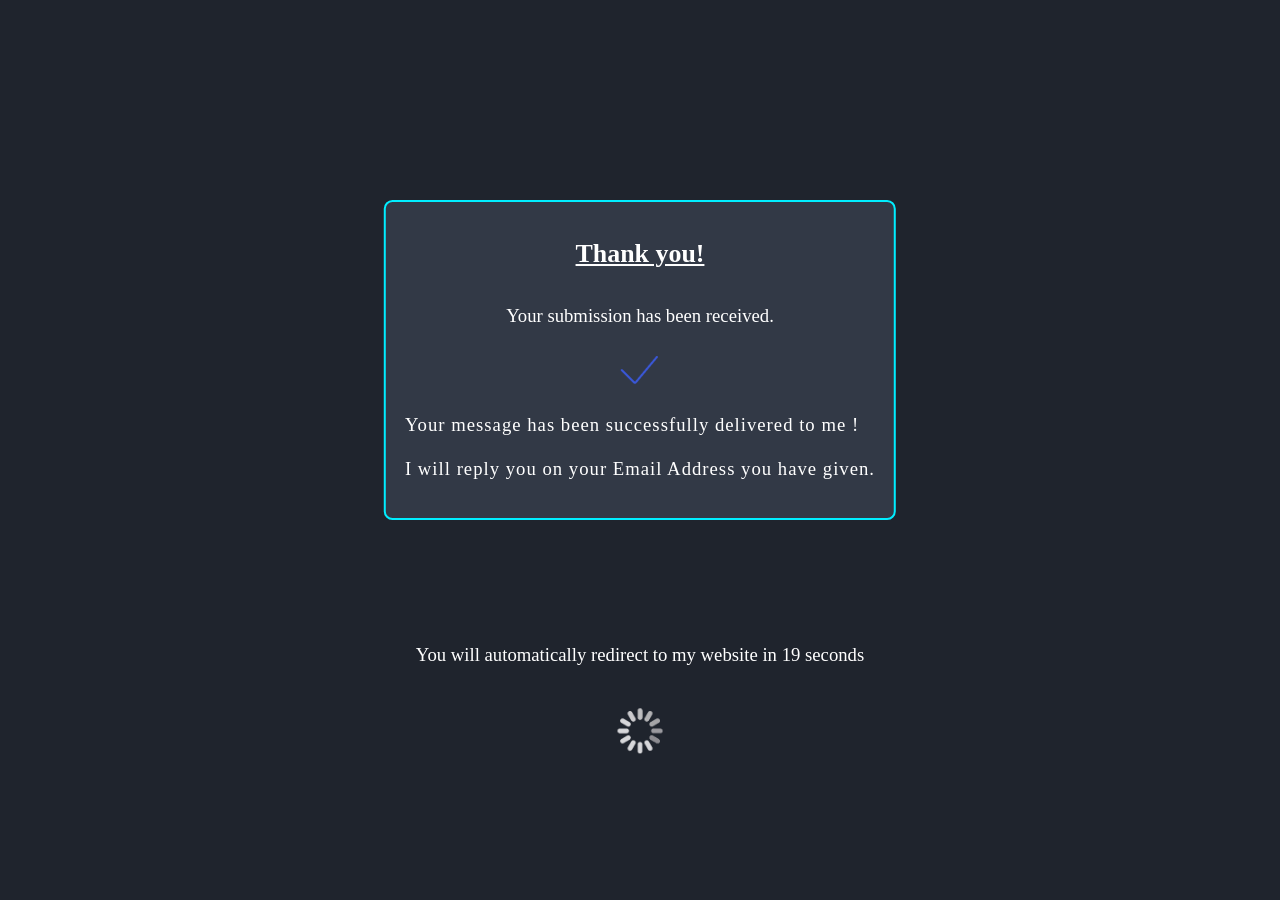
<file: success-page.html>
<!DOCTYPE html>
<html lang="en">
<head>
    <meta charset="UTF-8">
    <meta name="viewport" content="width=device-width, initial-scale=1.0">
    <title>Success</title>

    <style>
        *{
           
            font-size: 1.3rem;
        }
        :root{
            --bg-color: #1f242d;
            --second-bg-color: #323946;
            --text-color: #fff;
            --main-color: #0ef;
        }

        body{
            background: var(--bg-color);
            /* background: var(--second-bg-color); */
        }
    </style>
    <style>
        .center {
            position: absolute;
            top: 40%;
            left: 50%;
            transform: translate(-50%, -50%);
            padding: 1.5%;
            border: 0.2rem solid var(--main-color);
            border-radius: 0.6rem;
            color: var(--text-color);
            background: var(--second-bg-color);
            /* background: var(--bg-color); */

            display:flex;
            flex-direction: column;
            justify-content: center;
            align-items: center;
            /* transition: 0.4s ease; */

            /* animation: floatImage 3.5s ease-in-out infinite; */

        }

        /* @keyframes floatImage {
            0%{
                transform: translateY(0);
        
            }
            50%{
                transform: translateY(-2.4rem);
        
            }
            100%{
                transform: translateY(0);
        
            }
        } */


        /* .center:hover{
            border-color: var(--main-color);
            transform: scale(1.024);
        } */

        .centerh{
            display: flex;
            flex-direction: column;
            align-items: center;
            justify-content: center;
        }

        .lollll{
            position: absolute;
            top: 79%;
            left: 50%;
            transform: translate(-50%, -50%);
            display:flex;
            flex-direction: column;
            justify-content: center;
            align-items: center;
            color: var(--text-color);
            padding-top: 1rem;
        }
        .lollll img{
            padding: 1.8rem 0rem 0rem 0rem;
        }
        #seconddisplay{
            text-align: center;
            position: absolute;
            top: 70%;
            color: var(--text-color);
            padding-top: 1rem;
        }
    </style>

    <style>
        p {
            letter-spacing: 1px;
        }
        h1{
            text-decoration: underline;
            font-weight: 800;
            font-size: 1.8rem;
        }
        h3{
            font-weight: 500;
        }
    </style>

    <style>
        @media (max-width: 1364px){
            html{
                font-size: 90%;
            }
        }
        @media (max-width: 975px){
            html{
                font-size: 80%;
            }
        }
        @media (max-width: 880px){
            html{
                font-size: 70%;
            }
        }
        @media (max-width: 785px){
            html{
                font-size: 60%;
            }
        }
        @media (width: 640px){
            html{
                font-size: 60%;
            }
            #seconddisplay{
                padding-top: 3rem;
            }
            .lollll img{
                margin-bottom:-6rem;
                height : 4rem;
            }
            
        }
        @media (max-width: 460px){
            html{
                font-size: 50%;
            }
        }
        @media (max-width: 385px){
            html{
                font-size: 45%;
            }
        }
        @media (max-width: 307px){
            html{
                font-size: 35%;
            }
            img{
                height : 5rem;
            }
        }
        @media (max-width: 252px){
            html{
                font-size: 30%;
            }
            
        }
        
        @media (max-width: 226px){
            html{
                font-size: 25%;
            }
            
        }
        
    </style>

    

</head>

<body>

    <div class="centerh">
    <div class="center">
        <h1>Thank you!</h1>
        <h3>Your submission has been received.</h3>
        <img src="portfolio pic/done-code tick png.png" alt="">
        <p>
            Your message has been successfully delivered to me ! <br> <br>
            I will reply you on your Email Address you have given.
        </p>
    </div>
    <br>
    <br>
    <div id="seconddisplay"></div>
    <div class="lollll">

        <img src="portfolio pic/loading-gif.gif" alt="" height="45rem">
    </div>

    </div>
</body>
<script>
    var seconds = 20;
    function displayseconds() {
        seconds -= 1;
        document.getElementById("seconddisplay").innerText = "You will automatically redirect to my website in " + seconds + " seconds"
    }
    setInterval(displayseconds,1000);

    function redirectpage() {
        window.location = "https://nilsportfolio.netlify.app/";
    }
    setTimeout('redirectpage()',19000);

</script>

</html>
</file>
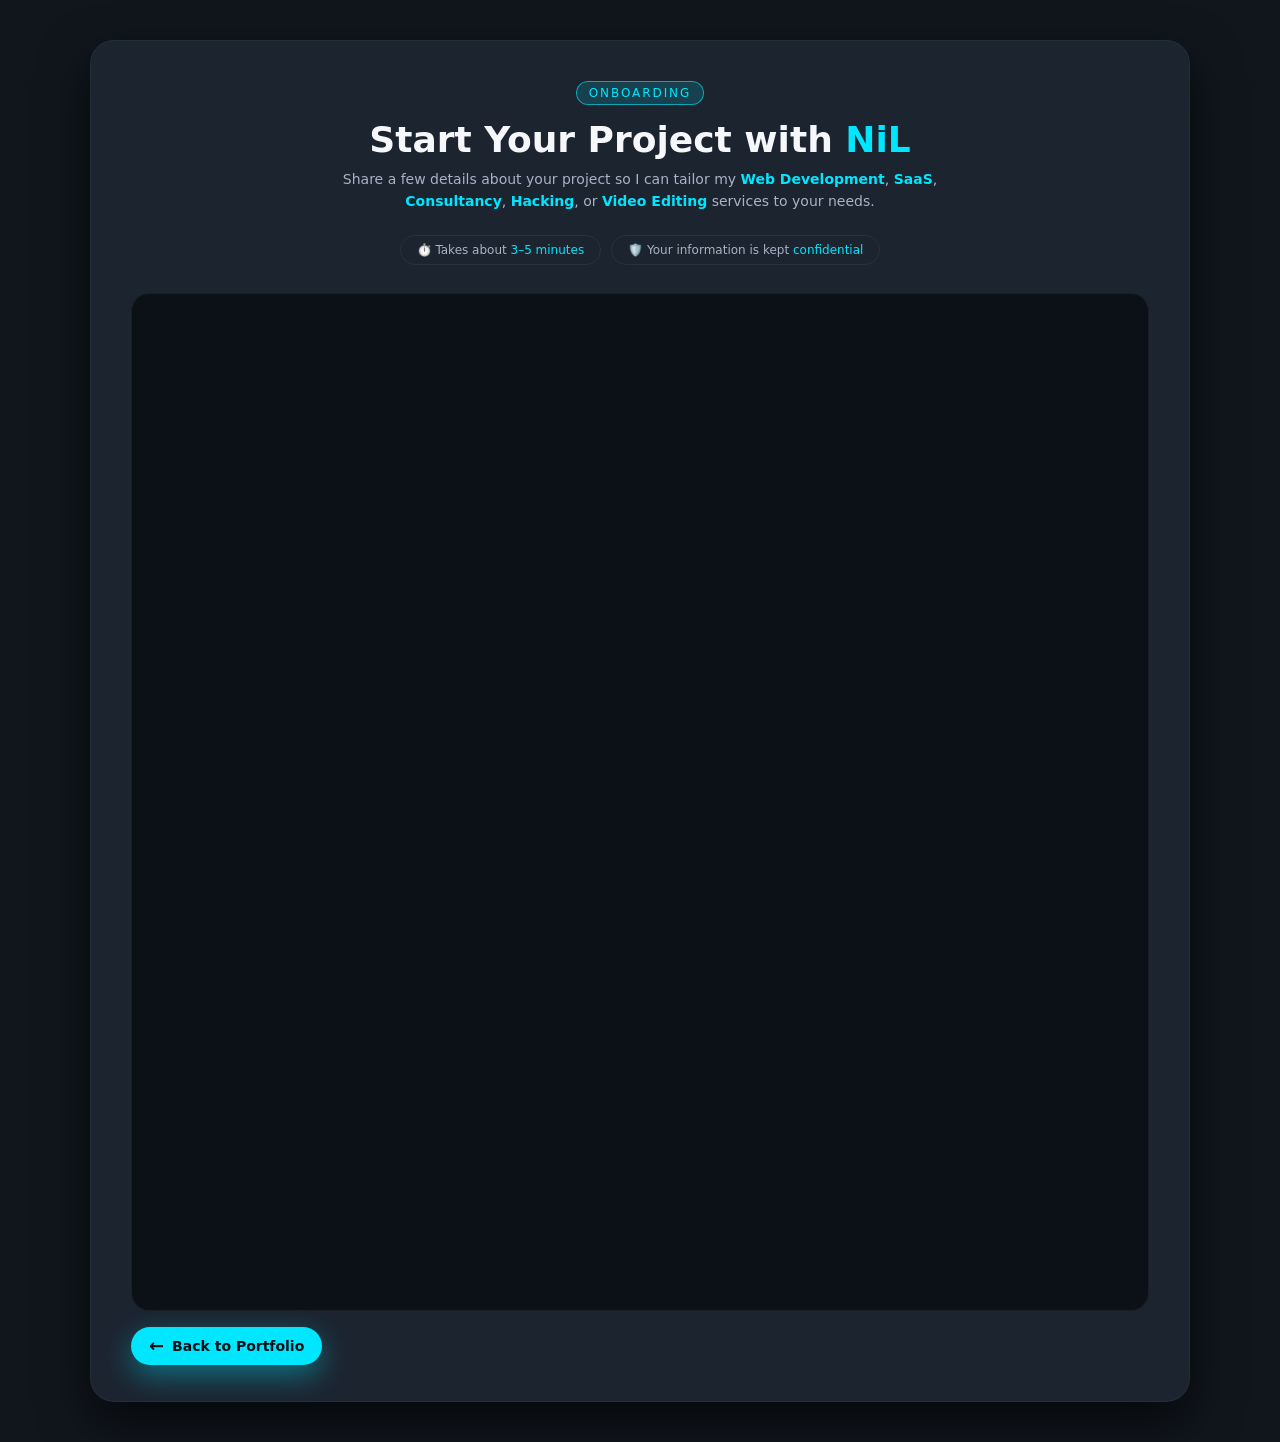
<file: SubPages/onboarding/onboarding-form.html>
<!DOCTYPE html>
<html lang="en">
<head>
  <meta charset="UTF-8" />
  <title>Client Onboarding | NiL</title>
  <meta name="viewport" content="width=device-width, initial-scale=1.0" />

  <style>
    :root {
      --bg-main: #11161d;
      --bg-card: #1c2430;
      --accent: #00e6ff;
      --accent-soft: rgba(0, 230, 255, 0.15);
      --text-main: #f5f7fb;
      --text-muted: #a9b3c5;
    }

    * {
      box-sizing: border-box;
      margin: 0;
      padding: 0;
      font-family: system-ui, -apple-system, BlinkMacSystemFont, "Segoe UI", sans-serif;
    }

    body {
      background: var(--bg-main);
      color: var(--text-main);
      min-height: 100vh;
      display: flex;
      align-items: center;
      justify-content: center;
      padding: 40px 16px;
    }

    .onboard-wrapper {
      max-width: 1100px;
      width: 100%;
    }

    .onboard-card {
      background: var(--bg-card);
      border-radius: 24px;
      padding: 36px 28px 32px;
      box-shadow: 0 20px 50px rgba(0, 0, 0, 0.65);
      border: 1px solid rgba(255, 255, 255, 0.04);
    }

    .onboard-header {
      text-align: center;
      margin-bottom: 28px;
    }

    .badge {
      display: inline-flex;
      align-items: center;
      gap: 8px;
      padding: 4px 12px;
      border-radius: 999px;
      background: var(--accent-soft);
      border: 1px solid rgba(0, 230, 255, 0.6);
      font-size: 12px;
      text-transform: uppercase;
      letter-spacing: 0.16em;
      color: var(--accent);
      margin-bottom: 14px;
    }

    .onboard-header h1 {
      font-size: 32px;
      margin-bottom: 8px;
    }

    .onboard-header p {
      font-size: 14px;
      color: var(--text-muted);
      max-width: 640px;
      margin: 0 auto;
      line-height: 1.6;
    }

    .highlight {
      color: var(--accent);
      font-weight: 600;
    }

    /* CTA row */
    .cta-row {
      display: flex;
      flex-wrap: wrap;
      justify-content: center;
      gap: 10px;
      margin: 22px 0 10px;
    }

    .pill {
      padding: 7px 16px;
      border-radius: 999px;
      font-size: 12px;
      border: 1px solid rgba(255, 255, 255, 0.06);
      color: var(--text-muted);
    }

    .pill span {
      color: var(--accent);
      font-weight: 500;
    }

    /* Form container (responsive iframe) */
    .form-shell {
      margin-top: 20px;
      border-radius: 18px;
      overflow: hidden;
      background: #0c1117;
      border: 1px solid rgba(255, 255, 255, 0.06);
    }

    .iframe-ratio {
      position: relative;
      width: 100%;
      padding-bottom: 130%; /* taller for mobile, adjust if needed */
    }

    .iframe-ratio iframe {
      position: absolute;
      inset: 0;
      width: 100%;
      height: 100%;
      border: 0;
    }

    /* Back to main site button (optional) */
    .back-link {
      display: inline-flex;
      align-items: center;
      gap: 8px;
      margin-top: 16px;
      padding: 10px 18px;
      border-radius: 999px;
      border: none;
      background: var(--accent);
      color: #021016;
      font-size: 14px;
      font-weight: 600;
      text-decoration: none;
      cursor: pointer;
      transition: transform 0.15s ease, box-shadow 0.15s ease, background 0.15s ease;
      box-shadow: 0 10px 30px rgba(0, 230, 255, 0.4);
    }

    .back-link:hover {
      transform: translateY(-1px);
      box-shadow: 0 14px 40px rgba(0, 230, 255, 0.6);
      background: #24f0ff;
    }

    .back-link span {
      font-size: 18px;
      line-height: 1;
    }

    @media (min-width: 768px) {
      .onboard-card {
        padding: 40px 40px 36px;
      }

      .onboard-header h1 {
        font-size: 36px;
      }

      .iframe-ratio {
        padding-bottom: 100%; /* slightly shorter on larger screens */
      }
    }
  </style>
</head>
<body>

  <div class="onboard-wrapper">
    <div class="onboard-card">

      <div class="onboard-header">
        <div class="badge">
          <span>Onboarding</span>
        </div>
        <h1>Start Your Project with <span class="highlight">NiL</span></h1>
        <p>
          Share a few details about your project so I can tailor my
          <span class="highlight">Web Development</span>,
          <span class="highlight">SaaS</span>,
          <span class="highlight">Consultancy</span>,
          <span class="highlight">Hacking</span>, or
          <span class="highlight">Video Editing</span>
          services to your needs.
        </p>
        <div class="cta-row">
          <div class="pill">⏱️ Takes about <span>3–5 minutes</span></div>
          <div class="pill">🛡️ Your information is kept <span>confidential</span></div>
        </div>
      </div>

      <div class="form-shell">
        <div class="iframe-ratio">
          <!-- 🔽 PASTE YOUR GOOGLE FORM EMBED URL IN src BELOW -->
          <iframe
            src="https://docs.google.com/forms/d/e/1FAIpQLSfZ9o1wFqiqZYlHJYoIEYw0Zjm_h3gFFOI2H1uNP_oo91qliw/viewform?embedded=true"
            frameborder="0"
            marginheight="0"
            marginwidth="0"
            loading="lazy">
              Loading…
          </iframe>
        </div>
      </div>
      <!-- https://docs.google.com/forms/d/e/1FAIpQLSfZ9o1wFqiqZYlHJYoIEYw0Zjm_h3gFFOI2H1uNP_oo91qliw/viewform -->
<!-- <iframe src="https://docs.google.com/forms/d/e/1FAIpQLSfZ9o1wFqiqZYlHJYoIEYw0Zjm_h3gFFOI2H1uNP_oo91qliw/viewform?embedded=true" width="640" height="5228" frameborder="0" marginheight="0" marginwidth="0">Loading…</iframe> -->
      <!-- Optional: link back to home page -->
      <a href="index.html" class="back-link">
        <span>←</span> Back to Portfolio
      </a>
    </div>
  </div>

</body>
</html>
</file>
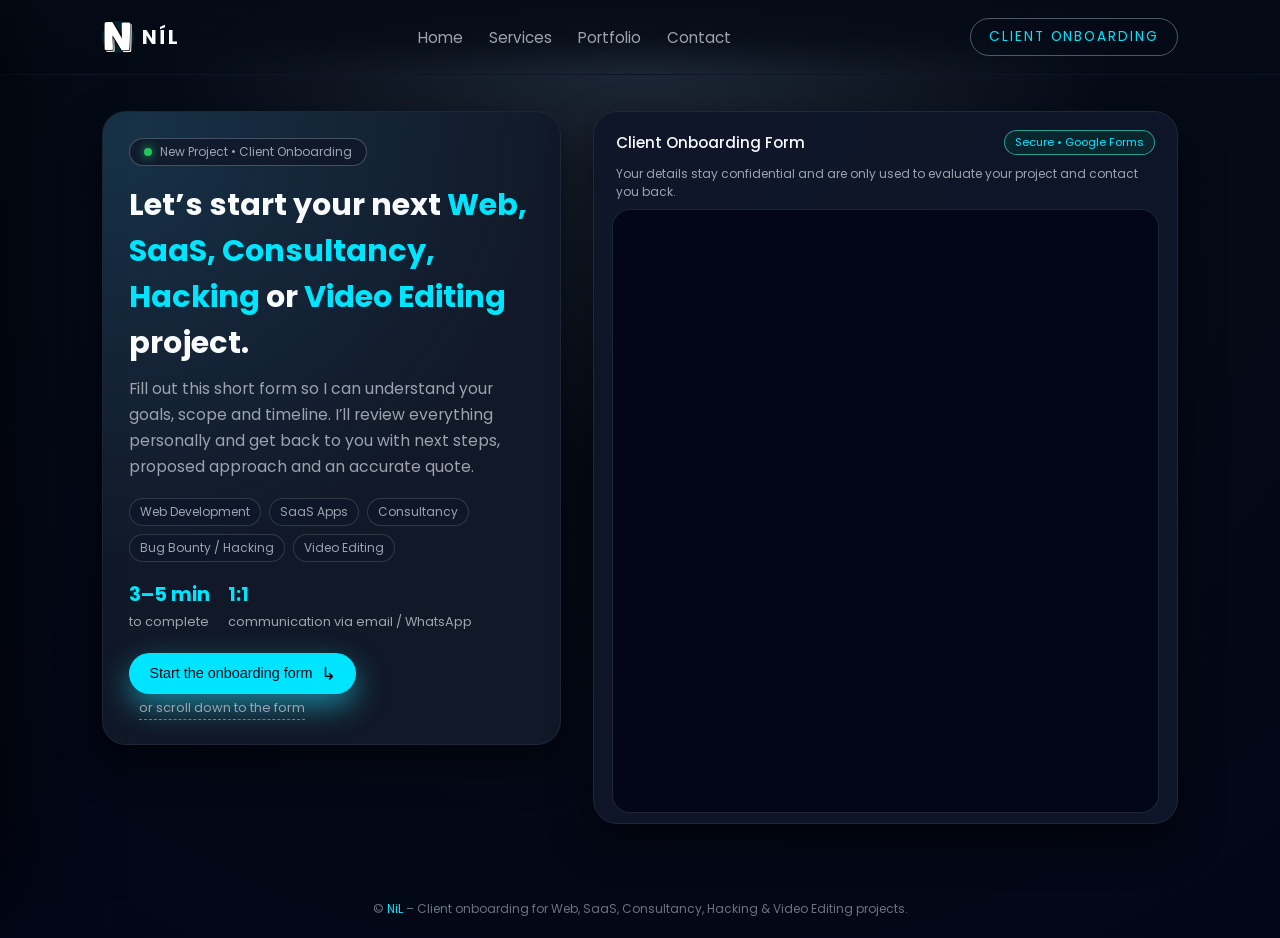
<file: SubPages/onboarding/onboarding-form1.html>
<!DOCTYPE html>
<html lang="en">
<head>
  <meta charset="UTF-8" />
  <title>Client Onboarding | NIL</title>
  <meta name="viewport" content="width=device-width, initial-scale=1" />
  <link rel="website icon" href="../../portfolio pic/N IMG_20230516_160248.png">

  <!-- Google Font (optional) -->
  <link href="https://fonts.googleapis.com/css2?family=Poppins:wght@300;400;500;600;700&display=swap" rel="stylesheet">

  <style>
    :root {
      --bg-main: #050b16;
      --bg-card: #111827;
      --accent: #00e5ff;
      --accent-soft: rgba(0, 229, 255, 0.12);
      --text-main: #f9fafb;
      --text-muted: #9ca3af;
      --border-subtle: #1f2937;
      --radius-xl: 18px;
      --shadow-soft: 0 18px 40px rgba(0, 0, 0, 0.55);
    }

    * {
      box-sizing: border-box;
      margin: 0;
      padding: 0;
    }

    body {
      font-family: "Poppins", system-ui, -apple-system, BlinkMacSystemFont, sans-serif;
      background: radial-gradient(circle at top, #1f2937 0, #050b16 42%, #020617 100%);
      color: var(--text-main);
      min-height: 100vh;
      display: flex;
      flex-direction: column;
    }

    a {
      color: inherit;
      text-decoration: none;
    }

    /* HEADER */
    .nav {
      padding: 18px 8vw;
      display: flex;
      align-items: center;
      justify-content: space-between;
      position: sticky;
      top: 0;
      z-index: 10;
      background: linear-gradient(to bottom, rgba(5,11,22,0.96), rgba(5,11,22,0.85), transparent);
      backdrop-filter: blur(16px);
      border-bottom: 1px solid rgba(15,23,42,0.9);
    }

    .nav-logo {
      display: flex;
      align-items: center;
      gap: 8px;
      font-weight: 700;
      font-size: 1.25rem;
      letter-spacing: 0.08em;
      text-transform: uppercase;
    }

    .nav-logo-badge {
      width: 32px;
      height: 32px;
      border-radius: 999px;
      display: flex;
      align-items: center;
      justify-content: center;
      background: var(--accent-soft);
      /* border: 1px solid rgba(148, 163, 184, 0.3); */
      /* font-size: 0.9rem; */
      /* font-weight: 700; */
      /* color: var(--accent);  */
      cursor:cell;
    }
    .nav-logo-badge img{
      height: inherit;
    }
    .nav-links {
      display: flex;
      gap: 26px;
      font-size: 0.95rem;
      color: var(--text-muted);
    }

    .nav-links a:hover {
      color: var(--accent);
    }
    .nav-links a{
      transition: 0.3s;
    }
    .links a{
      transition: 0.3s;
    }
    .nav-cta {
      padding: 8px 18px;
      border-radius: 999px;
      border: 1px solid rgba(148, 163, 184, 0.5);
      color: var(--accent);
      font-size: 0.85rem;
      text-transform: uppercase;
      letter-spacing: 0.14em;
      cursor: crosshair;
    }

    .nav-cta:hover {
      background: rgba(15, 23, 42, 0.9);
      border-color: var(--accent);
    }

    /* MAIN WRAPPER */
    .page {
      flex: 1;
      padding: 36px 8vw 64px;
      display: flex;
      justify-content: center;
    }

    .shell {
      max-width: 1120px;
      width: 100%;
      display: grid;
      grid-template-columns: minmax(0, 1.1fr) minmax(0, 1.4fr);
      gap: 32px;
      align-items: flex-start;
    }

    @media (max-width: 325px) {
      .nav-cta{
        text-wrap-mode: nowrap;
        scale: 0.9;
      }
    }
    @media (max-width: 960px) {
      .shell {
        grid-template-columns: 1fr;
      }
      .page {
        padding-top: 24px;
      }
      .nav {
        padding-inline: 6vw;
      }
    }

    /* LEFT COLUMN – INTRO */
    .intro-card {
      background: radial-gradient(circle at top left, rgba(56,189,248,0.16), transparent 60%),
                  var(--bg-card);
      border-radius: 24px;
      padding: 26px 26px 24px;
      box-shadow: var(--shadow-soft);
      border: 1px solid rgba(31, 41, 55, 0.9);
      position: relative;
      overflow: hidden;
    }

    .pill {
      display: inline-flex;
      align-items: center;
      gap: 8px;
      padding: 4px 14px;
      border-radius: 999px;
      border: 1px solid rgba(148, 163, 184, 0.4);
      font-size: 0.75rem;
      color: var(--text-muted);
      background: rgba(15, 23, 42, 0.8);
      margin-bottom: 16px;
    }
    .pill-dot {
      width: 8px;
      height: 8px;
      border-radius: 999px;
      background: #22c55e;
      box-shadow: 0 0 10px #22c55e;
    }

    .intro-title {
      font-size: clamp(1.9rem, 2.3vw, 2.4rem);
      font-weight: 700;
      margin-bottom: 10px;
    }

    .intro-highlight {
      color: var(--accent);
    }

    .intro-subtitle {
      font-size: 0.98rem;
      color: var(--text-muted);
      line-height: 1.65;
      margin-bottom: 18px;
    }

    .tag-grid {
      display: flex;
      flex-wrap: wrap;
      gap: 8px;
      margin-bottom: 18px;
    }

    .tag {
      font-size: 0.75rem;
      padding: 4px 10px;
      border-radius: 999px;
      background: rgba(15, 23, 42, 0.9);
      border: 1px solid rgba(55, 65, 81, 0.8);
      color: var(--text-muted);
    }

    .stats {
      display: flex;
      gap: 18px;
      margin-bottom: 18px;
      font-size: 0.8rem;
      color: var(--text-muted);
    }

    .stats strong {
      display: block;
      color: var(--accent);
      font-size: 1.2rem;
      margin-bottom: 4px;
    }

    .primary-cta {
      display: inline-flex;
      align-items: center;
      gap: 8px;
      margin-top: 4px;
      padding: 10px 20px;
      font-size: 0.9rem;
      font-weight: 500;
      border-radius: 999px;
      border: none;
      background: var(--accent);
      color: #020617;
      cursor: pointer;
      box-shadow: 0 12px 30px rgba(34, 211, 238, 0.55);
    }
    .primary-cta span.arrow {
      font-size: 1.1rem;
      transform: translateY(1px);
    }

    .secondary-link {
      display: inline-flex;
      align-items: center;
      gap: 6px;
      margin-left: 10px;
      padding-bottom: 2px;
      border-bottom: 1px dashed rgba(148, 163, 184, 0.7);
      font-size: 0.8rem;
      color: var(--text-muted);
      cursor: pointer;
    }

    /* RIGHT COLUMN – FORM */
    .form-card {
      background: rgba(15, 23, 42, 0.95);
      border-radius: 24px;
      padding: 18px 18px 10px;
      border: 1px solid var(--border-subtle);
      box-shadow: var(--shadow-soft);
      backdrop-filter: blur(10px);
    }

    .form-header {
      display: flex;
      align-items: center;
      justify-content: space-between;
      margin-bottom: 10px;
      padding-inline: 4px;
    }

    .form-header-title {
      font-size: 0.95rem;
      font-weight: 500;
    }

    .badge {
      font-size: 0.7rem;
      padding: 3px 10px;
      border-radius: 999px;
      color: var(--accent);
      border: 1px solid rgba(45, 212, 191, 0.7);
      background: rgba(6, 95, 70, 0.22);
      text-wrap-mode:nowrap;
    }

    .form-note {
      font-size: 0.75rem;
      color: var(--text-muted);
      margin: 0 4px 8px;
    }

    .iframe-wrap {
      position: relative;
      border-radius: 18px;
      overflow: hidden;
      border: 1px solid rgba(31, 41, 55, 0.9);
      background: #020617;
    }

    .iframe-wrap iframe {
      width: 100%;
      min-height: 720px;
      border: 0;
    }
    @media (min-width: 1080px) {
      .iframe-wrap iframe {
      width: 100%;
      min-height: 595px;
      border: 0;
    }
    }
    @media (max-width: 640px) {
      .form-card {
        padding: 14px 12px 8px;
      }
      .iframe-wrap iframe {
        min-height: 900px;
      }
    }

    footer {
      padding: 12px 8vw 20px;
      font-size: 0.75rem;
      color: #6b7280;
      text-align: center;
    }
    footer span {
      color: var(--accent);
    }
    /* Off-canvas left nav */
.offcanvas {
  position: fixed;
  left: 0;
  top: 0;
  height: 100%;
  width: 320px;
  max-width: 85vw;
  background: linear-gradient(180deg,#071019,#021018);
  box-shadow: 40px 0 80px rgba(0,0,0,0.7);
  transform: translateX(-110%);
  transition: transform .32s cubic-bezier(.22,.9,.24,1);
  z-index: 120;
  padding: 22px 18px;
  display: flex;
  flex-direction: column;
  gap: 18px;
  border-right: 1px solid rgba(255,255,255,0.02);
}
.offcanvas.open { transform: none; }
.offcanvas .close-btn {
  align-self: flex-end;
  background: transparent;
  border: 0;
  color: #9ca3af;
  font-weight: 700;
  cursor: pointer;
  padding: 6px;
}

/* horizontal pill nav inside offcanvas */
.nav-pills {
  display: flex;
  gap: 10px;
  overflow: auto;
  padding-bottom: 6px;
  scroll-snap-type: x mandatory;
}
.nav-pills::-webkit-scrollbar {
    height: 8px
}
.nav-pills a {
  display: inline-block;
  scroll-snap-align: center;
  padding: 8px 12px;
  border-radius: 999px;
  background: rgba(255,255,255,0.02);
  border: 1px solid rgba(255,255,255,0.03);
  color: #9ca3af;
  white-space: nowrap;
  text-decoration: none;
}

/* stacked links inside offcanvas */
.offcanvas .links { display:flex; flex-direction:column; gap:12px; margin-top:10px; }
.offcanvas a.link { color: #9ca3af; text-decoration: none; padding:10px; border-radius:10px; }
.offcanvas a.link:hover { color: #00e5ff; background: rgba(255,255,255,0.01); }

/* overlay */
.overlay {
  position: fixed;
  inset: 0;
  background: rgba(1,2,4,0.5);
  opacity: 0;
  pointer-events: none;
  transition: opacity .24s;
  z-index: 110;
}
.overlay.active { opacity: 1; pointer-events: auto; }

/* hide desktop nav links on small screens */
@media (max-width:700px) {
  nav.nav-links { display: none; }
  .brand-name { display: none; } /* optional */
  .cta { display: none; }
}
/* 17/nov/2025 */
body::-webkit-scrollbar{
    width: 8px;
    height: auto;
    background-color: black;
}
body::-webkit-scrollbar-thumb{
    border-radius: 99px;
    background-color: #3b3b3b;
    /* background-color: rgba(128, 128, 128, 0.425); */
}

.iframe-wrap iframe::-webkit-scrollbar {
    width: 8px
}

  </style>
</head>
<body>

  <!-- NAVBAR -->
  <header class="nav">
    <div class="nav-logo" id="brandButton">
      <div class="nav-logo-badge"><img src="../../portfolio pic/N IMG_20230516_160248.png" alt=""></div>
      <span>NíL</span>
    </div>
    <nav class="nav-links">
      <a href="../../INDEX.HTML#home-section">Home</a>
      <a href="../../INDEX.HTML#services-section">Services</a>
      <a href="../../INDEX.HTML#portfolio">Portfolio</a>
      <a href="../../INDEX.HTML#contact">Contact</a>
    </nav>
    <div class="nav-cta">CLIENT ONBOARDING</div>
  </header>
 
    <!-- Off-canvas left navigation -->
    <div class="offcanvas" id="offcanvas" aria-hidden="true" role="navigation" aria-label="Slide-in menu">
        <button class="close-btn" id="closeOff" aria-label="Close menu">✕</button>
        <h3>Menu</h3>

        <!-- horizontal pill slider for nav options -->
        <div class="nav-pills" aria-hidden="false" tabindex="0">
            <a href="../../INDEX.HTML#home-section">Home</a>
            <a href="../../INDEX.HTML#services-section">Services</a>
            <a href="../../INDEX.HTML#portfolio">Portfolio</a>
            <a href="../../INDEX.HTML#contact">Contact</a>
            <a href="../../INDEX.HTML#about">About</a>
            <!-- <a href="#pricing">Pricing</a> -->
        </div>

        <!-- stacked links -->
        <div class="links" role="list">
            <a class="link" href="../../INDEX.HTML#home-section" role="listitem">Home</a>
            <a class="link" href="../../INDEX.HTML#services-section" role="listitem">Services</a>
            <a class="link" href="../../INDEX.HTML#portfolio" role="listitem">Portfolio</a>
            <a class="link" href="../../INDEX.HTML#contact" role="listitem">Contact</a>
        </div>
    </div>
    <div class="overlay" id="overlay" tabindex="-1" aria-hidden="true"></div>


  <!-- MAIN CONTENT -->
  <main class="page">
    <div class="shell">

      <!-- LEFT COLUMN: INTRO TEXT -->
      <section class="intro-card">
        <div class="pill">
          <span class="pill-dot"></span>
          New Project • Client Onboarding
        </div>

        <h1 class="intro-title">
          Let’s start your next <span class="intro-highlight">Web, SaaS, Consultancy, Hacking</span> or
          <span class="intro-highlight">Video Editing</span> project.
        </h1>

        <p class="intro-subtitle">
          Fill out this short form so I can understand your goals, scope and timeline.
          I’ll review everything personally and get back to you with next steps,
          proposed approach and an accurate quote.
        </p>

        <div class="tag-grid">
          <div class="tag">Web Development</div>
          <div class="tag">SaaS Apps</div>
          <div class="tag">Consultancy</div>
          <div class="tag">Bug Bounty / Hacking</div>
          <div class="tag">Video Editing</div>
        </div>

        <div class="stats">
          <div>
            <strong>3–5 min</strong>
            to complete
          </div>
          <div>
            <strong>1:1</strong>
            communication via email / WhatsApp
          </div>
        </div>

        <button class="primary-cta" onclick="document.getElementById('onboard-form').scrollIntoView({behavior:'smooth'});">
          Start the onboarding form
          <span class="arrow">↳</span>
        </button>

        <div class="secondary-link" onclick="document.getElementById('onboard-form').scrollIntoView({behavior:'smooth'});">
          or scroll down to the form
        </div>
      </section>

      <!-- RIGHT COLUMN: EMBEDDED GOOGLE FORM -->
      <section class="form-card" id="onboard-form">
        <div class="form-header">
          <div class="form-header-title">Client Onboarding Form</div>
          <div class="badge">Secure • Google Forms</div>
        </div>
        <p class="form-note">
          Your details stay confidential and are only used to evaluate your project and contact you back.
        </p>

        <div class="iframe-wrap">
          <!-- 🔽🔽 REPLACE this iframe with the one you copied from Google Forms (Send → <> Embed) 🔽🔽 -->
          <iframe 
            src="https://docs.google.com/forms/d/e/1FAIpQLSfZ9o1wFqiqZYlHJYoIEYw0Zjm_h3gFFOI2H1uNP_oo91qliw/viewform?embedded=true" 
            frameborder="0" 
            marginheight="0" 
            marginwidth="0">
              Loading…
          </iframe>
        </div>
      </section>

    </div>
  </main>

  <footer>
    © <span>NiL</span> – Client onboarding for Web, SaaS, Consultancy, Hacking & Video Editing projects.
  </footer>

<script>
  const brandBtn = document.getElementById('brandButton');
  const off = document.getElementById('offcanvas');
  const overlay = document.getElementById('overlay');
  const closeBtn = document.getElementById('closeOff');
  const scrollToFormBtn = document.getElementById('scrollToForm');

  function openOff(){
    off.classList.add('open');
    overlay.classList.add('active');
    off.setAttribute('aria-hidden','false');
    overlay.setAttribute('aria-hidden','false');
    setTimeout(()=> {
      const first = off.querySelector('.links a');
      if(first) first.focus();
    },240);
  }
  function closeOffCanvas(){
    off.classList.remove('open');
    overlay.classList.remove('active');
    off.setAttribute('aria-hidden','true');
    overlay.setAttribute('aria-hidden','true');
    brandBtn.focus();
  }

  brandBtn.addEventListener('click', openOff);
  brandBtn.addEventListener('keydown', function(e){
    if(e.key === 'Enter' || e.key === ' ') { e.preventDefault(); openOff(); }
  });

  overlay.addEventListener('click', closeOffCanvas);
  closeBtn.addEventListener('click', closeOffCanvas);

  // scroll to form
  if (scrollToFormBtn) {
    scrollToFormBtn.addEventListener('click', ()=> {
      const f = document.getElementById('formHolder');
      if(f) f.scrollIntoView({behavior:'smooth', block:'center'});
    });
  }

  // swipe detection from left to right to open offcanvas (touch only)
  let touchStartX = 0;
  let touchStartY = 0;
  let touchMoved = false;

  window.addEventListener('touchstart', function(e){
    if(!e.touches || e.touches.length === 0) return;
    touchStartX = e.touches[0].clientX;
    touchStartY = e.touches[0].clientY;
    touchMoved = false;
  }, {passive:true});

  window.addEventListener('touchmove', function(e){
    touchMoved = true;
  }, {passive:true});

  window.addEventListener('touchend', function(e){
    if(!touchMoved) return;
    const touchEndX = (e.changedTouches && e.changedTouches[0]) ? e.changedTouches[0].clientX : 0;
    const touchEndY = (e.changedTouches && e.changedTouches[0]) ? e.changedTouches[0].clientY : 0;
    const dx = touchEndX - touchStartX;
    const dy = touchEndY - touchStartY;
    if(touchStartX < 60 && Math.abs(dy) < 80 && dx > 80){
      openOff();
    }
  }, {passive:true});

  // close on Escape
  window.addEventListener('keydown', function(e){
    if(e.key === 'Escape' && off.classList.contains('open')) closeOffCanvas();
  });

  // trap focus (simple)
  document.addEventListener('focusin', (e)=> {
    if(off.classList.contains('open') && !off.contains(e.target)) {
      const f = off.querySelector('a, button, [tabindex]:not([tabindex="-1"])');
      if(f) f.focus();
    }
  });

  // close nav when clicking a nav link
  off.querySelectorAll('a').forEach(a=>{
    a.addEventListener('click', ()=> { closeOffCanvas(); });
  });

  // keyboard left/right for pill slider
  const pillRow = document.querySelector('.nav-pills');
  if(pillRow){
    pillRow.addEventListener('keydown', (e)=>{
      if(e.key === 'ArrowRight') pillRow.scrollBy({left:120, behavior:'smooth'});
      if(e.key === 'ArrowLeft') pillRow.scrollBy({left:-120, behavior:'smooth'});
    });
  }
</script>

</body>
</html>
 <!-- https://docs.google.com/forms/d/e/1FAIpQLSfZ9o1wFqiqZYlHJYoIEYw0Zjm_h3gFFOI2H1uNP_oo91qliw/viewform -->
<!-- <iframe src="https://docs.google.com/forms/d/e/1FAIpQLSfZ9o1wFqiqZYlHJYoIEYw0Zjm_h3gFFOI2H1uNP_oo91qliw/viewform?embedded=true" width="640" height="5228" frameborder="0" marginheight="0" marginwidth="0">Loading…</iframe> -->
      <!-- Optional: link back to home page -->
</file>
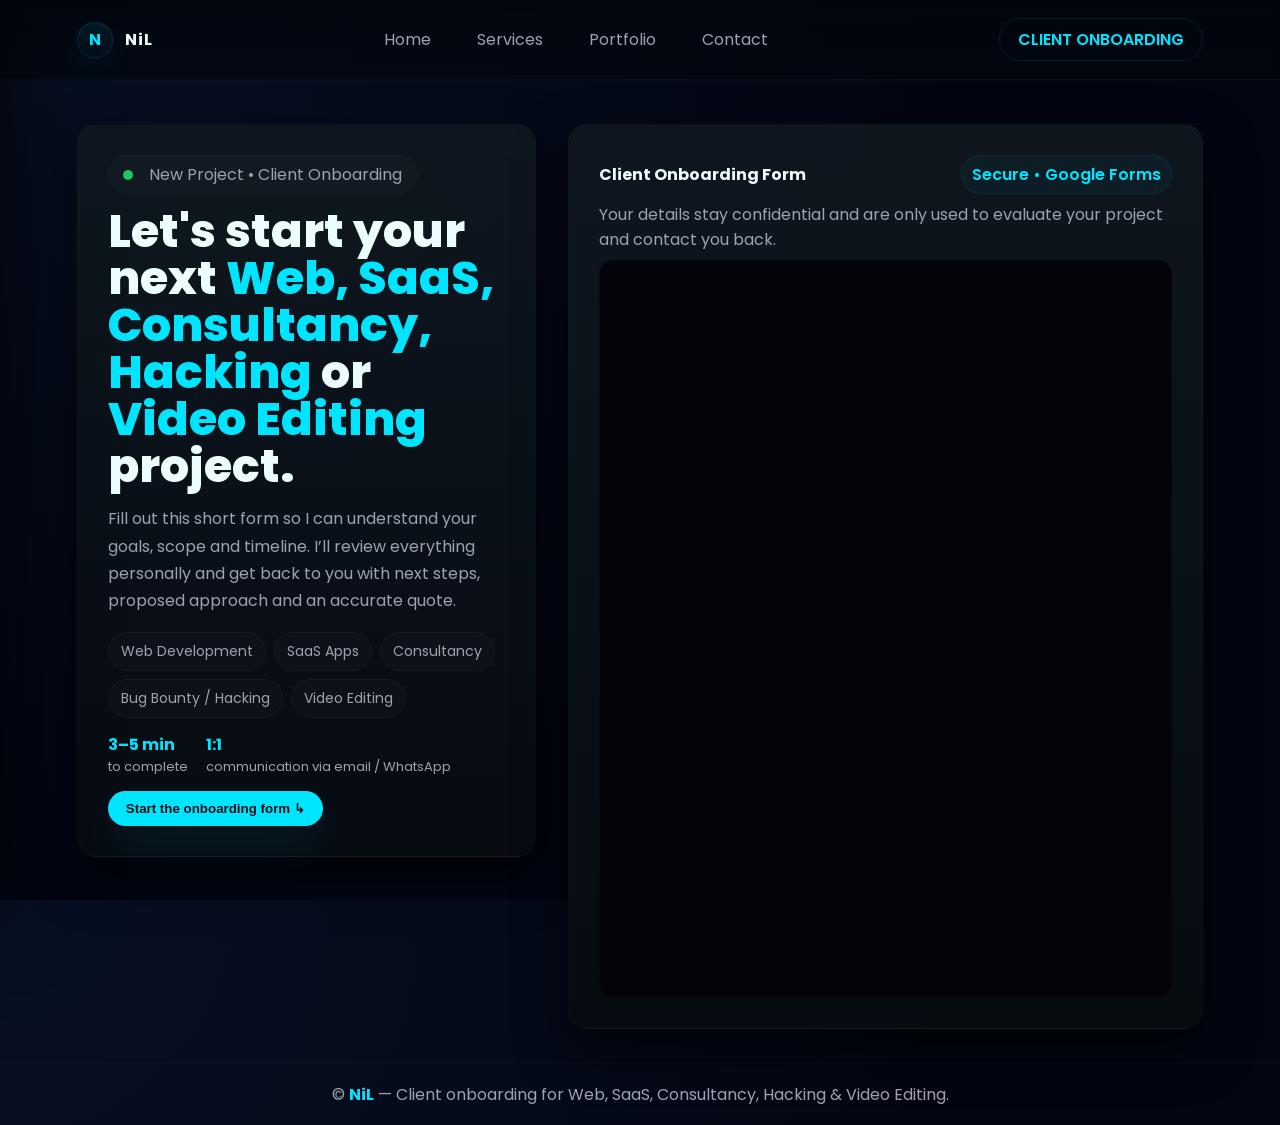
<file: SubPages/onboarding/onboarding-form2.html>
<!doctype html>
<html lang="en">

<head>
    <meta charset="utf-8" />
    <meta name="viewport" content="width=device-width,initial-scale=1" />
    <title>Client Onboarding | NiL</title>
    <link href="https://fonts.googleapis.com/css2?family=Poppins:wght@300;400;600;700&display=swap" rel="stylesheet">

    <style>
        :root {
            --bg-1: #050b16;
            --card: #0f1720;
            --accent: #00e5ff;
            --muted: #9ca3af;
            --panel: #071019;
            --radius: 20px;
        }

        * {
            box-sizing: border-box
        }

        html,
        body {
            height: 100%;
            margin: 0;
            font-family: "Poppins", system-ui, -apple-system, Segoe UI, Roboto, "Helvetica Neue", Arial;
            color: #ecfdfd;
            background: radial-gradient(circle at top left, #071023, #030612 60%);
        }

        /* TOP NAV */
        header.nav {
            position: sticky;
            top: 0;
            z-index: 60;
            display: flex;
            align-items: center;
            justify-content: space-between;
            padding: 18px 6vw;
            background: linear-gradient(180deg, rgba(2, 6, 12, 0.85), rgba(2, 6, 12, 0.55));
            border-bottom: 1px solid rgba(255, 255, 255, 0.03);
            backdrop-filter: blur(6px);
        }

        .brand {
            display: flex;
            gap: 12px;
            align-items: center;
            cursor: pointer;
        }

        .logo-badge {
            width: 36px;
            height: 36px;
            border-radius: 999px;
            display: flex;
            align-items: center;
            justify-content: center;
            background: linear-gradient(180deg, rgba(0, 229, 255, 0.09), rgba(0, 255, 220, 0.02));
            border: 1px solid rgba(0, 229, 255, 0.12);
            color: var(--accent);
            font-weight: 700;
            box-shadow: 0 10px 30px rgba(0, 229, 255, 0.06);
        }

        .brand-name {
            font-weight: 700;
            letter-spacing: .06em
        }

        /* desktop nav links */
        nav.links {
            display: flex;
            gap: 26px;
            align-items: center;
            color: var(--muted)
        }

        nav.links a {
            color: var(--muted);
            text-decoration: none;
            padding: 6px 10px;
            border-radius: 8px
        }

        nav.links a:hover {
            color: var(--accent)
        }

        .cta {
            padding: 8px 18px;
            border-radius: 999px;
            border: 1px solid rgba(0, 229, 255, 0.12);
            color: var(--accent);
            font-weight: 600
        }

        /* page layout */
        main.page {
            padding: 34px 6vw;
            display: flex;
            justify-content: center;
            align-items: flex-start;
            min-height: calc(100vh - 84px);
        }

        .container {
            max-width: 1200px;
            width: 100%;
            display: grid;
            grid-template-columns: 1.05fr 1.45fr;
            gap: 32px;
            align-items: start
        }

        .card {
            background: linear-gradient(180deg, rgba(16, 24, 32, 0.9), rgba(7, 12, 18, 0.95));
            border-radius: var(--radius);
            padding: 26px;
            border: 1px solid rgba(255, 255, 255, 0.02);
            box-shadow: 0 20px 50px rgba(0, 0, 0, 0.6);
        }

        /* left intro */
        .intro .pill {
            display: inline-flex;
            align-items: center;
            gap: 10px;
            padding: 6px 14px;
            border-radius: 999px;
            background: rgba(255, 255, 255, 0.02);
            color: var(--muted);
            border: 1px solid rgba(255, 255, 255, 0.02);
            margin-bottom: 14px
        }

        .intro h1 {
            font-size: clamp(26px, 4vw, 46px);
            line-height: 1.02;
            margin: 0 0 14px;
            font-weight: 800
        }

        .intro .accent {
            color: var(--accent)
        }

        .intro p {
            color: var(--muted);
            line-height: 1.7;
            margin-bottom: 18px
        }

        .tags {
            display: flex;
            flex-wrap: wrap;
            gap: 8px;
            margin-bottom: 14px
        }

        .tag {
            padding: 8px 12px;
            border-radius: 999px;
            background: rgba(255, 255, 255, 0.02);
            border: 1px solid rgba(255, 255, 255, 0.03);
            color: var(--muted);
            font-size: 14px
        }

        .intro .meta {
            display: flex;
            gap: 18px;
            color: var(--muted);
            margin-top: 8px
        }

        .primary-cta {
            margin-top: 14px;
            padding: 10px 18px;
            border-radius: 999px;
            background: var(--accent);
            border: none;
            color: #041016;
            font-weight: 700;
            cursor: pointer;
            box-shadow: 0 20px 40px rgba(0, 229, 255, 0.08)
        }

        /* form card */
        .form-wrap {
            padding: 14px
        }

        .form-header {
            display: flex;
            justify-content: space-between;
            align-items: center;
            margin-bottom: 8px
        }

        .badge {
            background: rgba(0, 229, 255, 0.04);
            border: 1px solid rgba(0, 229, 255, 0.08);
            padding: 6px 10px;
            border-radius: 999px;
            color: var(--accent);
            font-weight: 600
        }

        .iframe-holder {
            border-radius: 14px;
            overflow: hidden;
            border: 1px solid rgba(255, 255, 255, 0.02);
            background: #02040a;
            padding: 8px
        }

        .iframe-holder iframe {
            width: 100%;
            height: 720px;
            border: 0;
            display: block
        }

        /* Off-canvas left nav */
        .offcanvas {
            position: fixed;
            left: 0;
            top: 0;
            height: 100%;
            width: 320px;
            max-width: 85vw;
            background: linear-gradient(180deg, var(--panel), #021018);
            box-shadow: 40px 0 80px rgba(0, 0, 0, 0.7);
            transform: translateX(-110%);
            transition: transform .32s cubic-bezier(.22, .9, .24, 1);
            z-index: 120;
            padding: 22px 18px;
            display: flex;
            flex-direction: column;
            gap: 18px;
            border-right: 1px solid rgba(255, 255, 255, 0.02);
        }

        .offcanvas.open {
            transform: none
        }

        .offcanvas .close-btn {
            align-self: flex-end;
            background: transparent;
            border: 0;
            color: var(--muted);
            font-weight: 700;
            cursor: pointer;
            padding: 6px
        }

        .offcanvas h3 {
            color: var(--accent);
            margin: 6px 0 4px
        }

        .nav-pills {
            display: flex;
            gap: 10px;
            overflow: auto;
            padding-bottom: 6px;
            scroll-snap-type: x mandatory
        }

        .nav-pills::-webkit-scrollbar {
            height: 8px
        }

        .nav-pills a {
            display: inline-block;
            scroll-snap-align: center;
            padding: 8px 12px;
            border-radius: 999px;
            background: rgba(255, 255, 255, 0.02);
            border: 1px solid rgba(255, 255, 255, 0.03);
            color: var(--muted);
            white-space: nowrap;
            text-decoration: none
        }

        .offcanvas .links {
            display: flex;
            flex-direction: column;
            gap: 12px;
            margin-top: 10px
        }

        .offcanvas a.link {
            color: var(--muted);
            padding: 10px;
            border-radius: 10px;
            text-decoration: none
        }

        .offcanvas a.link:hover {
            color: var(--accent);
            background: rgba(255, 255, 255, 0.01)
        }

        /* overlay when offcanvas open */
        .overlay {
            position: fixed;
            inset: 0;
            background: rgba(1, 2, 4, 0.5);
            opacity: 0;
            pointer-events: none;
            transition: opacity .24s;
            z-index: 110
        }

        .overlay.active {
            opacity: 1;
            pointer-events: auto
        }

        /* responsive rules */
        @media (max-width: 1000px) {
            .container {
                max-width: 1000px
            }

            .iframe-holder iframe {
                height: 720px
            }
        }

        @media (max-width: 700px) {
            .container {
                grid-template-columns: 1fr;
                gap: 18px
            }

            nav.links {
                display: none
            }

            /* hide desktop nav links on small screens */
            .offcanvas {
                width: 84vw
            }

            .iframe-holder iframe {
                min-height: 900px
            }

            header.nav {
                padding: 12px 4vw
            }

            .brand-name {
                display: none
            }

            /* .cta {
                display: none
            } */

            .intro h1 {
                font-size: 30px
            }
        }

        /* improvements for large screens alignment */
        @media (min-width:1200px) {
            main.page {
                padding-top: 44px
            }

            .container {
                align-items: start
            }

            .card {
                padding: 30px
            }
        }
    </style>
</head>

<body>

    <header class="nav" aria-label="Main navigation">
        <div class="brand" id="brandButton" role="button" aria-label="Open navigation" tabindex="0">
            <div class="logo-badge" id="logoBadge">N</div>
            <div class="brand-name">NiL</div>
        </div>

        <nav class="links" aria-hidden="false">
            <a href="#home">Home</a>
            <a href="#services">Services</a>
            <a href="#portfolio">Portfolio</a>
            <a href="#contact">Contact</a>
        </nav>

        <div class="cta">CLIENT ONBOARDING</div>
    </header>

    <!-- Off-canvas left navigation -->
    <div class="offcanvas" id="offcanvas" aria-hidden="true" role="navigation" aria-label="Slide-in menu">
        <button class="close-btn" id="closeOff" aria-label="Close menu">✕</button>
        <h3>Menu</h3>

        <!-- horizontal pill slider for nav options -->
        <div class="nav-pills" aria-hidden="false" tabindex="0">
            <a href="#home">Home</a>
            <a href="#services">Services</a>
            <a href="#portfolio">Portfolio</a>
            <a href="#contact">Contact</a>
            <a href="#about">About</a>
            <a href="#pricing">Pricing</a>
        </div>

        <!-- stacked links -->
        <div class="links" role="list">
            <a class="link" href="#home" role="listitem">Home</a>
            <a class="link" href="#services" role="listitem">Services</a>
            <a class="link" href="#portfolio" role="listitem">Portfolio</a>
            <a class="link" href="#contact" role="listitem">Contact</a>
        </div>
    </div>

    <div class="overlay" id="overlay" tabindex="-1" aria-hidden="true"></div>

    <main class="page">
        <div class="container">

            <!-- left column -->
            <section class="card intro">
                <div class="pill"><span
                        style="display:inline-block;width:10px;height:10px;border-radius:999px;background:#22c55e;margin-right:6px"></span>New
                    Project • Client Onboarding</div>
                <h1>Let's start your next <span class="accent">Web, SaaS, Consultancy, Hacking</span> or <span
                        class="accent">Video Editing</span> project.</h1>
                <p>Fill out this short form so I can understand your goals, scope and timeline. I’ll review everything
                    personally and get back to you with next steps, proposed approach and an accurate quote.</p>

                <div class="tags" aria-hidden="false">
                    <div class="tag">Web Development</div>
                    <div class="tag">SaaS Apps</div>
                    <div class="tag">Consultancy</div>
                    <div class="tag">Bug Bounty / Hacking</div>
                    <div class="tag">Video Editing</div>
                </div>

                <div class="meta">
                    <div><strong style="color:var(--accent)">3–5 min</strong>
                        <div style="font-size:13px;color:var(--muted)">to complete</div>
                    </div>
                    <div><strong style="color:var(--accent)">1:1</strong>
                        <div style="font-size:13px;color:var(--muted)">communication via email / WhatsApp</div>
                    </div>
                </div>

                <button class="primary-cta" id="scrollToForm">Start the onboarding form ↳</button>
            </section>

            <!-- right column -->
            <section class="card form-wrap">
                <div class="form-header">
                    <div style="font-weight:700">Client Onboarding Form</div>
                    <div class="badge">Secure • Google Forms</div>
                </div>

                <p style="color:var(--muted);margin-top:0;margin-bottom:8px">Your details stay confidential and are only
                    used to evaluate your project and contact you back.</p>

                <div class="iframe-holder" id="formHolder" aria-live="polite">
                    <!-- REPLACE the src below with your form iframe src (Send → Embed) -->
                    <iframe
                        src="https://docs.google.com/forms/d/e/1FAIpQLSfZ9o1wFqiqZYlHJYoIEYw0Zjm_h3gFFOI2H1uNP_oo91qliw/viewform?embedded=true"
                        title="Client Onboarding Form" loading="lazy"></iframe>
                </div>
            </section>

        </div>
    </main>

    <footer style="padding:18px 6vw;color:var(--muted);text-align:center;border-top:1px solid rgba(255,255,255,0.02)">
        © <strong style="color:var(--accent)">NiL</strong> — Client onboarding for Web, SaaS, Consultancy, Hacking &
        Video Editing.
    </footer>

    <script>
        // Elements
        const brandBtn = document.getElementById('brandButton');
        const off = document.getElementById('offcanvas');
        const overlay = document.getElementById('overlay');
        const closeBtn = document.getElementById('closeOff');
        const scrollToFormBtn = document.getElementById('scrollToForm');

        function openOff() {
            off.classList.add('open');
            overlay.classList.add('active');
            off.setAttribute('aria-hidden', 'false');
            overlay.setAttribute('aria-hidden', 'false');
            // focus first link inside
            setTimeout(() => {
                const first = off.querySelector('.links a');
                if (first) first.focus();
            }, 240);
        }
        function closeOffCanvas() {
            off.classList.remove('open');
            overlay.classList.remove('active');
            off.setAttribute('aria-hidden', 'true');
            overlay.setAttribute('aria-hidden', 'true');
            brandBtn.focus();
        }

        brandBtn.addEventListener('click', openOff);
        brandBtn.addEventListener('keydown', function (e) {
            if (e.key === 'Enter' || e.key === ' ') { e.preventDefault(); openOff(); }
        });

        overlay.addEventListener('click', closeOffCanvas);
        closeBtn.addEventListener('click', closeOffCanvas);

        // scroll to form anchor
        scrollToFormBtn.addEventListener('click', () => {
            document.getElementById('formHolder').scrollIntoView({ behavior: 'smooth', block: 'center' });
        });

        // swipe detection from left to right to open offcanvas (touch only)
        let touchStartX = 0;
        let touchStartY = 0;
        let touchMoved = false;

        window.addEventListener('touchstart', function (e) {
            if (!e.touches || e.touches.length === 0) return;
            touchStartX = e.touches[0].clientX;
            touchStartY = e.touches[0].clientY;
            touchMoved = false;
        }, { passive: true });

        window.addEventListener('touchmove', function (e) {
            touchMoved = true;
        }, { passive: true });

        window.addEventListener('touchend', function (e) {
            if (!touchMoved) return;
            const touchEndX = (e.changedTouches && e.changedTouches[0]) ? e.changedTouches[0].clientX : 0;
            const touchEndY = (e.changedTouches && e.changedTouches[0]) ? e.changedTouches[0].clientY : 0;
            const dx = touchEndX - touchStartX;
            const dy = touchEndY - touchStartY;
            // only consider mostly-horizontal swipes and a reasonable start near left edge
            if (touchStartX < 60 && Math.abs(dy) < 80 && dx > 80) {
                openOff();
            }
        }, { passive: true });

        // close on Escape
        window.addEventListener('keydown', function (e) {
            if (e.key === 'Escape' && off.classList.contains('open')) closeOffCanvas();
        });

        // accessibility: trap focus inside offcanvas when open (simple)
        document.addEventListener('focusin', (e) => {
            if (off.classList.contains('open') && !off.contains(e.target)) {
                // move focus back into offcanvas
                const f = off.querySelector('a, button, [tabindex]:not([tabindex="-1"])');
                if (f) f.focus();
            }
        });

        // allow clicking any offcanvas link to auto-close
        off.querySelectorAll('a').forEach(a => {
            a.addEventListener('click', () => {
                closeOffCanvas();
            });
        });

        // horizontal pill slider: enable keyboard arrow navigation
        const pillRow = document.querySelector('.nav-pills');
        if (pillRow) {
            pillRow.addEventListener('keydown', (e) => {
                if (e.key === 'ArrowRight') pillRow.scrollBy({ left: 120, behavior: 'smooth' });
                if (e.key === 'ArrowLeft') pillRow.scrollBy({ left: -120, behavior: 'smooth' });
            });
        }
    </script>

</body>

</html>
</file>
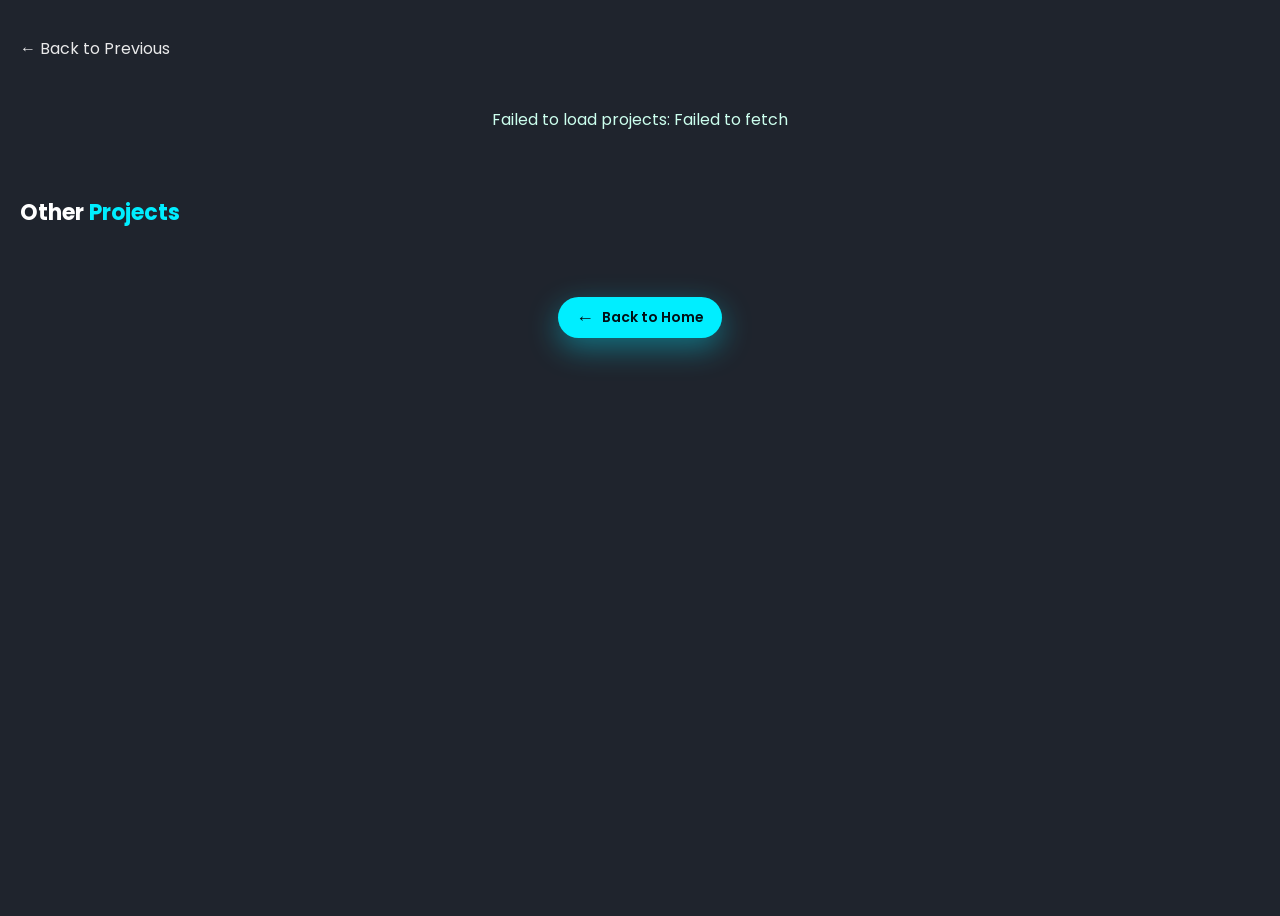
<file: SubPages/Projects/projects.html>
<!doctype html>
<html lang="en">
<head>
  <meta charset="utf-8" />
  <meta name="viewport" content="width=device-width,initial-scale=1" />
  <link rel="website icon" href="../../portfolio pic/N IMG_20230516_160248.png">
  <link href='https://unpkg.com/boxicons@2.1.4/css/boxicons.min.css' rel='stylesheet'>
  <title>Projects</title>
  <link rel="stylesheet" href="/SubPages/Projects/projects.css">
</head>
<body>
  <div class="container">

    <a class="back" href="/" id="backLink">← Back to Previous</a>

    <!-- SELECTED PROJECT (top section) -->
    <section id="selectedProjectSection">
      <div id="selectedContainer">
        <div class="empty">Loading project…</div>
      </div>
    </section>

    <!-- ALL PROJECTS (bottom grid) -->
    <section id="allProjectsSection">
      <h2 class="heading">Other <span>Projects</span></h2>
      <div id="allProjectsContainer" class="portfolio-container">
        <!-- cards injected here -->
        <div class="empty">Loading projects…</div>
      </div>
    </section>

  </div>
  <div class="ft">
    <a href="../../index.html" class="back-link">
      <span>←</span> Back to Home
    </a>
  </div>
  <script src="/SubPages/Projects/projects.js" defer></script>
</body>
</html>
</file>
<file: SubPages/Projects/projects.css>
/* projects.css - styles for selected + grid */
@import url('https://fonts.googleapis.com/css2?family=Poppins:wght@300&display=swap');

@import url('https://fonts.googleapis.com/css2?family=Poppins:wght@300&family=Roboto:wght@300;400&display=swap');

/* base */
* {
  font-family: "Poppins", "Roboto", sans-serif;
  margin: 0;
  padding: 0;
  box-sizing: border-box;
  scroll-behavior: smooth;
}
:root {
  --bg: #1f242d;
  --panel: #323946;
  --text: #fff;
  --muted: #bfcbd6;
  --accent: #0ef;
}
body {
  background: var(--bg);
  color: var(--text);
  min-height: 100vh;
  /* background: rgba(0, 0, 0, var(--bg-darkness, 0.4)) */
}
.container {
  /* max-width: 1100px; */
  margin: 16px auto;
  padding: 20px;
}

/* back link */
.back {
  display: inline-block;
  color: var(--text);
  opacity: 0.9;
  margin-bottom: 18px;
  text-decoration: none;
}

/* selected project section */
#selectedContainer {
  margin-bottom: 30px;
}
.project-card {
  display: flex;
  gap: 28px;
  align-items: flex-start;
  background: var(--panel);
  border-radius: 12px;
  padding: 18px;
  box-shadow: 0 8px 30px rgba(0, 0, 0, 0.45);
  transition: 0.5s;
}
.project-media {
  /* flex: 0 0 420px; */
  border-radius: 10px;
  overflow: hidden;
  background: #0a0a0a;
  min-height: 260px;
  height: 315px;
  width: 560px;
  aspect-ratio: 16/9;
}
.project-media img {
  width: 100%;
  height: 100%;
  object-fit: cover;
  display: block;
}

.techStack{
  margin-top: 1.5rem;
  max-width: 560px;
}
.techStack h3{
  margin-bottom: 1rem;
}

.project-body {
  flex: 1;
  padding: 4px 2px;
}
.project-title {
  font-size: 32px;
  margin-bottom: 8px;
  color: var(--text);
}
.project-meta {
  color: var(--muted);
  font-size: 14px;
  margin-bottom: 12px;
}
.project-desc {
  color: #e6eef6;
  line-height: 1.6;
  margin-bottom: 12px;
  white-space: pre-wrap;
  transition: 2s;
}
.project-tags {
  display: flex;
  gap: 8px;
  flex-wrap: wrap;
  margin-bottom: 12px;
}
.tag {
  background: rgba(255, 255, 255, 0.03);
  padding: 6px 10px;
  border-radius: 999px;
  color: #cfe;
  font-size: 13px;
}
.project-actions {
  display: flex;
  gap: 12px;
  margin-top: 10px;
}
.project-actions a{
  text-wrap-mode: nowrap;
}
.btn {
  background: var(--accent);
  color: #000;
  padding: 10px 14px;
  border-radius: 10px;
  font-weight: 600;
  text-decoration: none;
  display: inline-block;
  cursor:alias;
}
.btn.secondary {
  background: transparent;
  color: #cce;
  border: 1px solid rgba(255, 255, 255, 0.06);
  cursor: pointer;
}

.social-media a, .social-media-under a {
    display: inline-flex;
    justify-content: center;
    align-items: center;
    width: 3rem;
    height: 3rem;
    background: transparent;
    border: .15rem solid var(--accent);
    border-radius: 50%;
    font-size: 1.5rem;
    color: var(--accent);
    /* margin: 3rem 1.5rem 3rem 0; */
    margin: 1rem 1rem 0rem 0;
    text-decoration: none;
    transition: 0.5s ease;
}
.social-media a:hover, .social-media-under a:hover{
    background: var(--accent);
    color: var(--bg);
    box-shadow: 0 0 1.5rem var(--accent);

}



.social-media, .social-media-under{
    position: relative;
}
.social-media-under{
  display: flex;
  justify-content: space-around;
}


/* heading for other projects */
#allProjectsSection {
  margin-top: 36px;
}
#allProjectsSection .heading {
  font-size: 22px;
  margin-bottom: 16px;
  color: var(--text);
}
#allProjectsSection .heading span {
  color: var(--accent);
}

/* bottom grid (cards) similar to landing */
/* .portfolio-container {
  display: flex;
  flex-wrap: wrap;
  gap: 18px;
} */
.portfolio-container {
    display: grid;
    grid-template-columns: repeat(3,1fr);
    align-items: center;
    gap: 2.5rem;
}
.portfolio-box {

  min-width: 320px;
  border-radius: 10px;
  border-radius: 16px;
  overflow: hidden;
  position: relative;
  background: #0d1114;
  color: var(--text);
  cursor: pointer;
  transition: transform 0.14s ease;

position: relative;
    /* border-radius: 2rem; */
    box-shadow: 0 0 1rem var(--bg-color);
    overflow: hidden;
    /* display: flex; */

    box-shadow: 3px 8px 20px 3px rgba(255, 255, 255, 0.11);
}



.portfolio-box:hover {
  transform: translateY(-6px);
  scale: 1.02;
  transition: 0.45s ease;
}
.portfolio-box img {
  width: 100%;
  height: 190px;
  object-fit: cover;
  display: block;
}
.portfolio-layer {
  padding: 14px;
  background: linear-gradient(0deg, rgba(0, 0, 0, 0.45), transparent);
  color: var(--text);
  min-height: 110px;
}
.portfolio-layer h4 {
  margin: 0 0 8px 0;
  font-size: 18px;
}
.portfolio-layer p {
  margin: 0;
  font-size: 14px;
  color: #d8e7f0;
}
.portfolio-layer a.link-btn {
  /* position: absolute; */
  right: 12px;
  bottom: 12px;
  display: inline-block;
  background: var(--accent);
  color: #000;
  padding: 8px 10px;
  border-radius: 8px;
  text-decoration: none;
}

/* empty / messages */
.empty {
  text-align: center;
  padding: 28px;
  color: #cfe;
}


.lilCrdDes{
    display: flex;
    justify-content: space-between;
}
.lilCrdDes a {
    height: 2.5rem;
}




/* responsive */
@media (min-width: 2200px) {
  .portfolio-container {
    
    grid-template-columns: repeat(6,1fr);
    
}
}
@media (max-width: 2200px) {
  .portfolio-container {
    
    grid-template-columns: repeat(5,1fr);
    
}
}
@media (max-width: 1700px) {
  .portfolio-container {
    
    grid-template-columns: repeat(4,1fr);
    
}
}
@media (max-width: 1420px) {
  .portfolio-container {
    
    grid-template-columns: repeat(3,1fr);
    
}
}
@media (min-width: 880px) {
  
  .social-media {
    display: none !important;
  }
  .social-media-under {
    display: flex !important;
  }
}
@media (min-width: 1420px) {
  .social-media {
    display: block !important;
  }
  .social-media-under{
    display: none !important;
  }
}
@media (max-width: 1070px) {
  .portfolio-container {
    
    grid-template-columns: repeat(2,1fr);
  }
  .social-media {
    display: block ;
  }
  .social-media-under{
    display: none ;
  }
  
}
@media (max-width: 930px) {
  /* .project-actions a{
    text-wrap-mode:wrap;
  } */
  .project-actions {
    flex-wrap: wrap;
  }

}
@media (max-width: 880px) {
  .project-card {
    flex-direction: column;
  }
  /* .project-media {
    width: 100%;
    height: 220px;
  } */
  /* .portfolio-box {
    width: calc(50% - 9px);
  } */
}

@media (max-width: 710px) {
  .portfolio-container {
    
    grid-template-columns: repeat(1,1fr);
    
}
}
@media (max-width: 635px) {
  .project-media{
    width: max-content;
    height: fit-content;
    min-height: fit-content;
    width: 84vw;
  }
  /* .project-card{
    padding: 0.7rem;
  } */
}

@media (max-width: 520px) {
  .portfolio-box {
    width: 100%;
  }
  .project-title {
    font-size: 22px;
  }
  .project-card{
    padding: 0.7rem;
  }
}

    /* Back to main site button (optional) */
    .ft{
      width: 100%;
      display: flex;
      justify-content: center;
      margin-bottom: 1rem;
    }
    .back-link {
      display: inline-flex;
      align-items: center;
      gap: 8px;
      margin-top: 16px;
      padding: 10px 18px;
      border-radius: 999px;
      border: none;
      background: var(--accent);
      color: #021016;
      font-size: 14px;
      font-weight: 600;
      text-decoration: none;
      cursor: pointer;
      transition: transform 0.15s ease, box-shadow 0.15s ease, background 0.15s ease;
      box-shadow: 0 10px 30px rgba(0, 230, 255, 0.4);
    }

    .back-link:hover {
      transform: translateY(-1px);
      box-shadow: 0 14px 40px rgba(0, 230, 255, 0.6);
      background: #24f0ff;
    }

    .back-link span {
      font-size: 18px;
      line-height: 1;
    }
</file>
